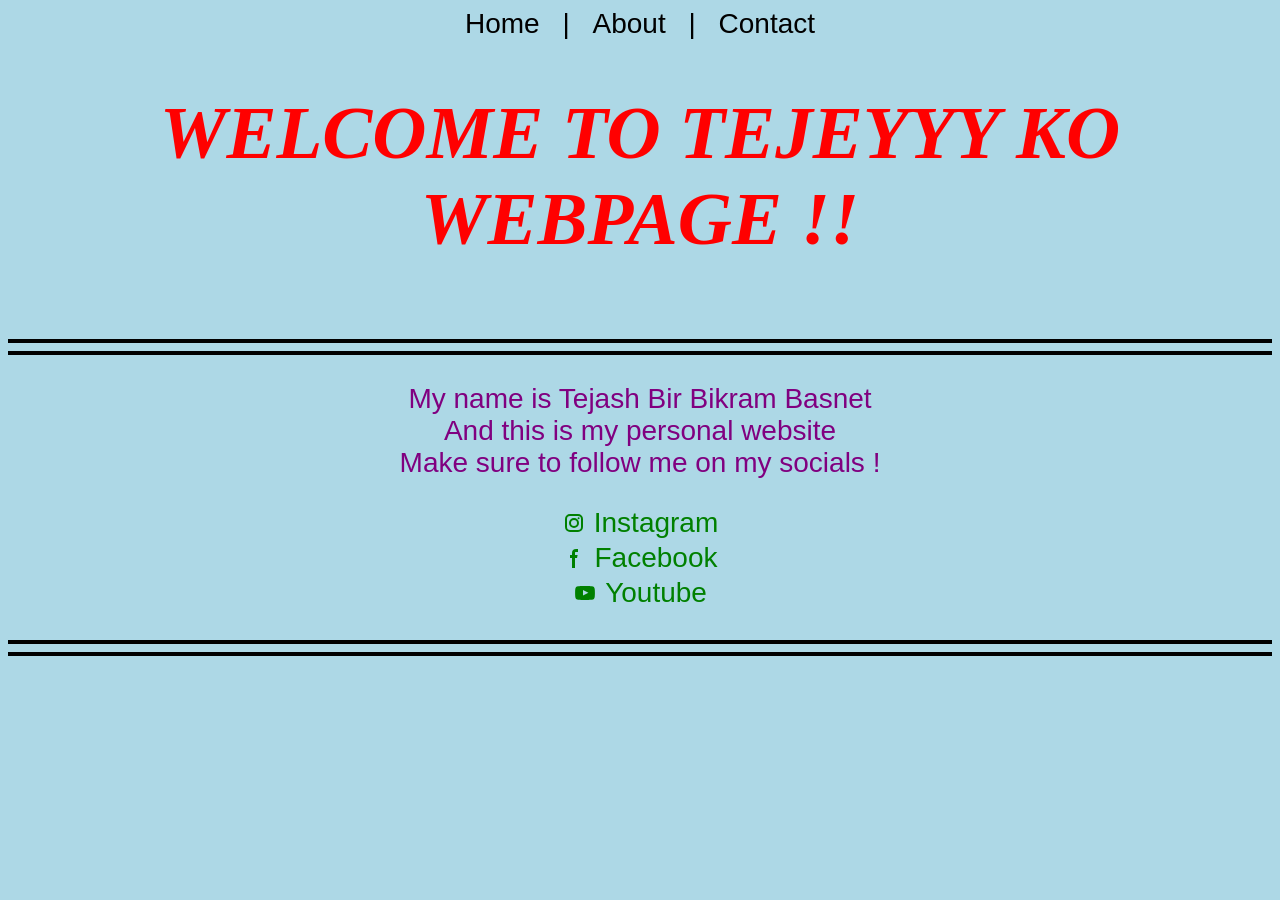
<file: index.html>
<!doctype html>
<html>
  <head>
    <title>Tejash Webpage</title>
    <link rel="stylesheet" href="global.css" />
    <style>
      body {
        background-color: lightblue;
      }
      h1 {
        color: red;
      }
      p {
        color: purple;
      }
      .socials {
        color: green;
        text-decoration: none;
        display: inline-flex;
        align-items: center;
        gap: 8px;
      }
      .socials svg {
        vertical-align: middle;
        width: 24px;
        height: 24px;
        flex-shrink: 0;
      }
    </style>
  </head>
  <body>
    <nav style="text-align: center; font-family: arial; font-size: 28px">
      <a href="index.html"> Home </a> | <a href="about.html"> About </a> |
      <a href="contact.html"> Contact </a>
    </nav>
    <h1 style="font-family: poppins; font-size: 75px; text-align: center">
      <i>WELCOME TO TEJEYYY KO WEBPAGE !!</i>
    </h1>
    <br />
    <hr style="border: 2px solid black" />
    <hr style="border: 2px solid black" />
    <p style="font-family: arial; text-align: center; font-size: 28px">
      My name is Tejash Bir Bikram Basnet<br />
      And this is my personal website<br />
      Make sure to follow me on my socials ! <br />
    </p>
    <p style="font-family: arial; text-align: center; font-size: 28px">
     <a
        href="https://www.instagram.com/being_tejeyyy_/"
        class="socials"
        ><svg
          class="w-6 h-6 text-gray-800 dark:text-white"
          aria-hidden="true"
          xmlns="http://www.w3.org/2000/svg"
          width="25"
          height="25"
          fill="none"
          viewBox="0 0 24 24"
        >
          <path
            fill="currentColor"
            fill-rule="evenodd"
            d="M3 8a5 5 0 0 1 5-5h8a5 5 0 0 1 5 5v8a5 5 0 0 1-5 5H8a5 5 0 0 1-5-5V8Zm5-3a3 3 0 0 0-3 3v8a3 3 0 0 0 3 3h8a3 3 0 0 0 3-3V8a3 3 0 0 0-3-3H8Zm7.597 2.214a1 1 0 0 1 1-1h.01a1 1 0 1 1 0 2h-.01a1 1 0 0 1-1-1ZM12 9a3 3 0 1 0 0 6 3 3 0 0 0 0-6Zm-5 3a5 5 0 1 1 10 0 5 5 0 0 1-10 0Z"
            clip-rule="evenodd"
          />
        </svg>
        Instagram</a
      ><br />
      <a
        href="https://www.facebook.com/tejas.basnet.45/"
        class="socials"
      >
        <svg
          class="w-6 h-6 text-gray-800 dark:text-white"
          aria-hidden="true"
          xmlns="http://www.w3.org/2000/svg"
          width="24"
          height="24"
          fill="currentColor"
          viewBox="0 0 24 24"
        >
          <path
            fill-rule="evenodd"
            d="M13.135 6H15V3h-1.865a4.147 4.147 0 0 0-4.142 4.142V9H7v3h2v9.938h3V12h2.021l.592-3H12V6.591A.6.6 0 0 1 12.592 6h.543Z"
            clip-rule="evenodd"
          />
        </svg>
        Facebook</a
      ><br />
      <a href="https://www.youtube.com/@tejeyyy" class="socials">
        <svg
          class="w-6 h-6 text-gray-800 dark:text-white"
          aria-hidden="true"
          xmlns="http://www.w3.org/2000/svg"
          width="24"
          height="24"
          fill="currentColor"
          viewBox="0 0 24 24"
        >
          <path
            fill-rule="evenodd"
            d="M21.7 8.037a4.26 4.26 0 0 0-.789-1.964 2.84 2.84 0 0 0-1.984-.839c-2.767-.2-6.926-.2-6.926-.2s-4.157 0-6.928.2a2.836 2.836 0 0 0-1.983.839 4.225 4.225 0 0 0-.79 1.965 30.146 30.146 0 0 0-.2 3.206v1.5a30.12 30.12 0 0 0 .2 3.206c.094.712.364 1.39.784 1.972.604.536 1.38.837 2.187.848 1.583.151 6.731.2 6.731.2s4.161 0 6.928-.2a2.844 2.844 0 0 0 1.985-.84 4.27 4.27 0 0 0 .787-1.965 30.12 30.12 0 0 0 .2-3.206v-1.516a30.672 30.672 0 0 0-.202-3.206Zm-11.692 6.554v-5.62l5.4 2.819-5.4 2.801Z"
            clip-rule="evenodd"
          />
        </svg>
        Youtube</a
      >
    </p>
    <hr style="border: 2px solid black" />
    <hr style="border: 2px solid black" />
  </body>
</html>
</file>
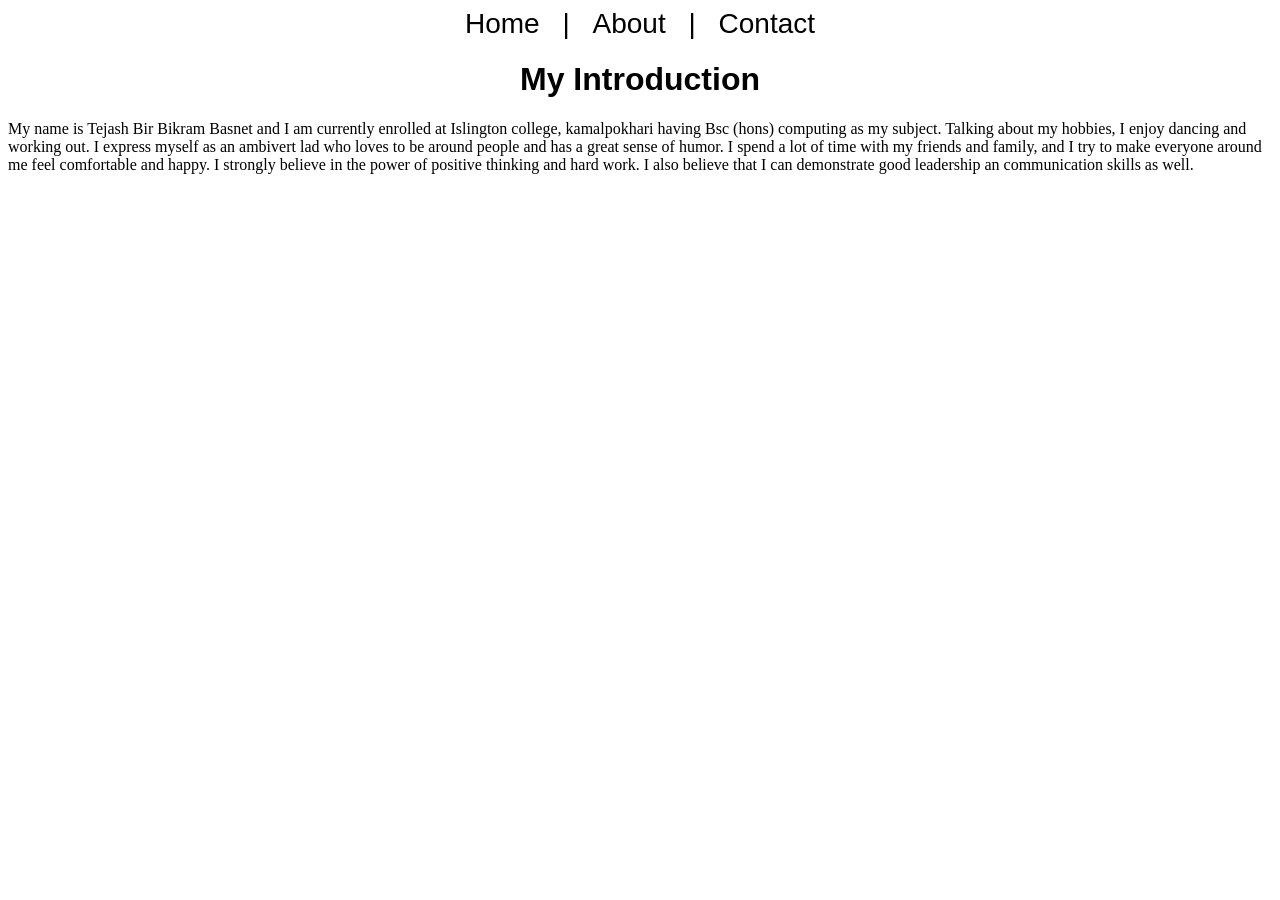
<file: about.html>
<!DOCTYPE html>
<html> 
    <head>
        <title> Tejash webpage</title>
    </head>
    <link rel="stylesheet" href="global.css" />
    <body> 
        <nav style="text-align: center; font-family: arial; font-size: 28px">
      <a href="index.html"> Home </a> |
      <a href="about.html"> About </a> |
      <a href="contact.html"> Contact </a>
    </nav>
        <h1 style="text-align:center; font-family: Arial, sans-serif;"><b> My Introduction </b></h1>
        <p> My name is Tejash Bir Bikram Basnet and I am currently enrolled at Islington college, kamalpokhari having Bsc (hons) computing as my subject. Talking about my hobbies, I enjoy dancing and working out.
            I express myself as an ambivert lad who loves to be around people and has a great sense of humor. I spend a lot of time with my friends and family, and I try to make everyone around me feel comfortable
             and happy. I strongly believe in the power of positive thinking and hard work. I also believe that I can demonstrate good leadership an communication skills as well.
        </p>

    </body>
</html>
</file>
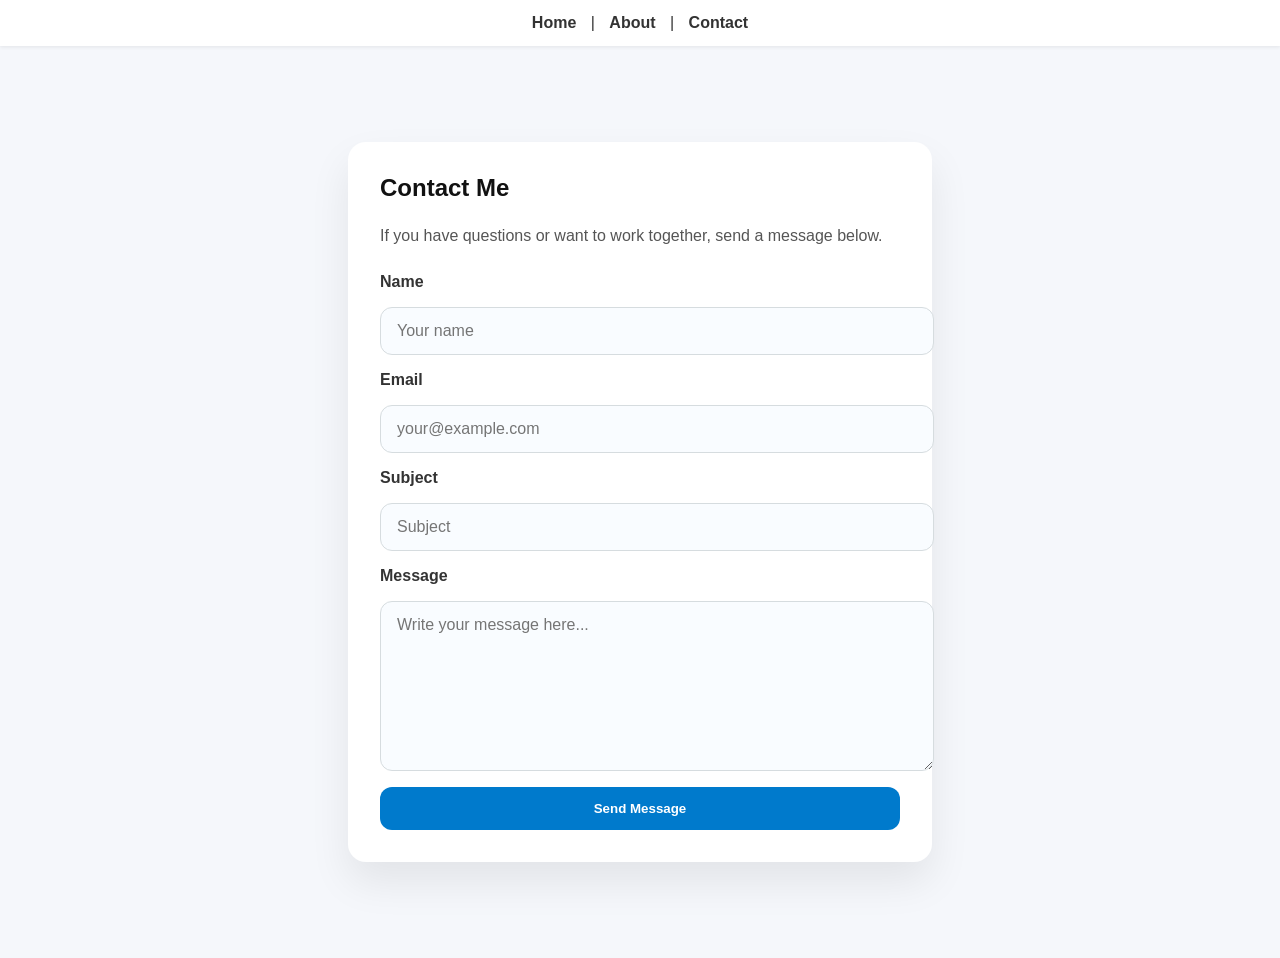
<file: contact.html>
<!doctype html>
<html>
    <head>
        <title> Tejash webpage</title>
        <link rel="stylesheet" href="global.css" />
        <style>
            body {
                font-family: Arial, sans-serif;
                background: #f5f7fb;
                color: #333;
                margin: 0;
                padding: 0;
            }

            nav {
                background: #ffffff;
                padding: 14px 20px;
                text-align: center;
                box-shadow: 0 1px 4px rgba(0, 0, 0, 0.08);
            }

            nav a {
                color: #333333;
                text-decoration: none;
                margin: 0 10px;
                font-weight: 600;
            }

            nav a:hover {
                color: #007acc;
            }

            main {
                display: flex;
                justify-content: center;
                align-items: center;
                min-height: calc(100vh - 68px);
                padding: 40px 20px;
            }

            .contact-card {
                width: 100%;
                max-width: 520px;
                background: #ffffff;
                padding: 32px;
                border-radius: 18px;
                box-shadow: 0 20px 40px rgba(0, 0, 0, 0.08);
            }

            .contact-card h1 {
                margin-top: 0;
                color: #111111;
            }

            .contact-card p {
                color: #555555;
                line-height: 1.7;
                margin-bottom: 24px;
            }

            form {
                display: grid;
                gap: 16px;
            }

            label {
                font-weight: 600;
            }

            input,
            textarea {
                width: 100%;
                padding: 14px 16px;
                border: 1px solid #d6dcdf;
                border-radius: 12px;
                background: #f9fcff;
                font: inherit;
                color: #2c3e50;
            }

            textarea {
                min-height: 140px;
                resize: vertical;
            }

            button {
                background: #007acc;
                color: #ffffff;
                border: none;
                padding: 14px 18px;
                border-radius: 12px;
                cursor: pointer;
                font-weight: 700;
                transition: background 0.2s ease;
            }

            button:hover {
                background: #005fa3;
            }
        </style>
    </head>
    <body>
        <nav>
            <a href="index.html">Home</a> |
            <a href="about.html">About</a> |
            <a href="contact.html">Contact</a>
        </nav>
        <main>
            <section class="contact-card">
                <h1>Contact Me</h1>
                <p>If you have questions or want to work together, send a message below.</p>
                <form action="#" method="post">
                    <label for="name">Name</label>
                    <input type="text" id="name" name="name" placeholder="Your name" required />

                    <label for="email">Email</label>
                    <input type="email" id="email" name="email" placeholder="your@example.com" required />

                    <label for="subject">Subject</label>
                    <input type="text" id="subject" name="subject" placeholder="Subject" />

                    <label for="message">Message</label>
                    <textarea id="message" name="message" placeholder="Write your message here..." required></textarea>

                    <button type="submit">Send Message</button>
                </form>
            </section>
        </main>
    </body>
</html>
</file>
<file: global.css>
nav a {
        color: black;
        text-decoration: none;
        margin: 0 15px;
      }
</file>
